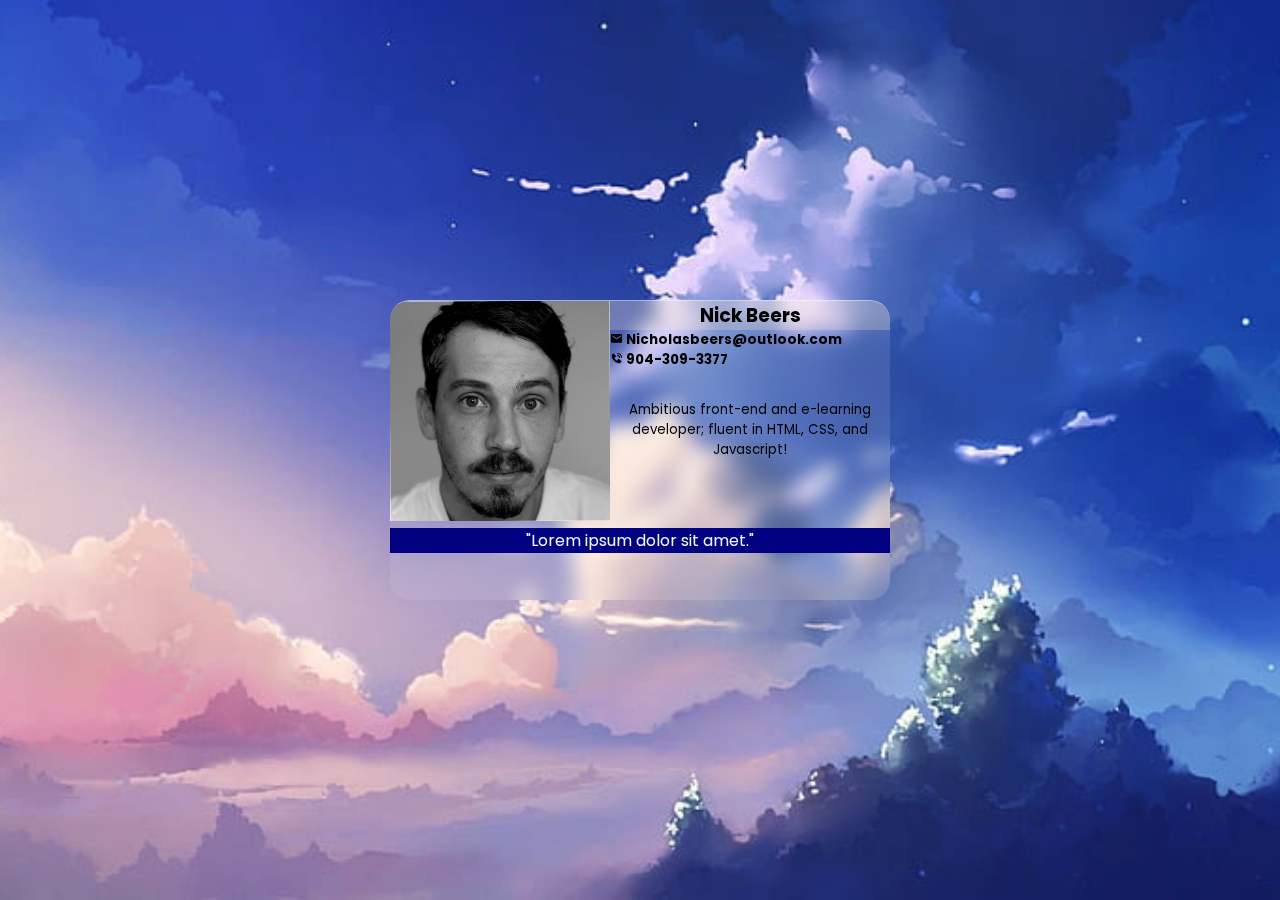
<file: index.html>
<!DOCTYPE html>
<html lang="en">
<head>
    <meta charset="UTF-8">
    <meta name="viewport" content="width=device-width, initial-scale=1.0">
    <title>Business Card</title>
    <link rel="stylesheet" href="style.css">
    <link href='https://unpkg.com/boxicons@2.1.4/css/boxicons.min.css' rel='stylesheet'>
</head>
<body>
<div class="container">
    <div class="card">
            <div class="content">
                <div class="imgbox"><img src="img/Nick profile resize 2.jpg" alt="profile pic"></div>
                <div class="details">
                    <h3>Nick Beers</h3>
                     <h5 class="email-address"><i class='bx bxs-envelope'></i> Nicholasbeers@outlook.com</h5>
                    <h5 class="phone-number"><i class='bx bxs-phone-call'></i> 904-309-3377</h5>
                    <div class="about-me">
                        <p>Ambitious front-end and e-learning developer; fluent in HTML, CSS, and Javascript!</p>
                    </div>
                </div>
            </div>
            <div class="tagline"><p>"Lorem ipsum dolor sit amet."</p></div>
    </div>
</div>    
</body>
</html>
</file>
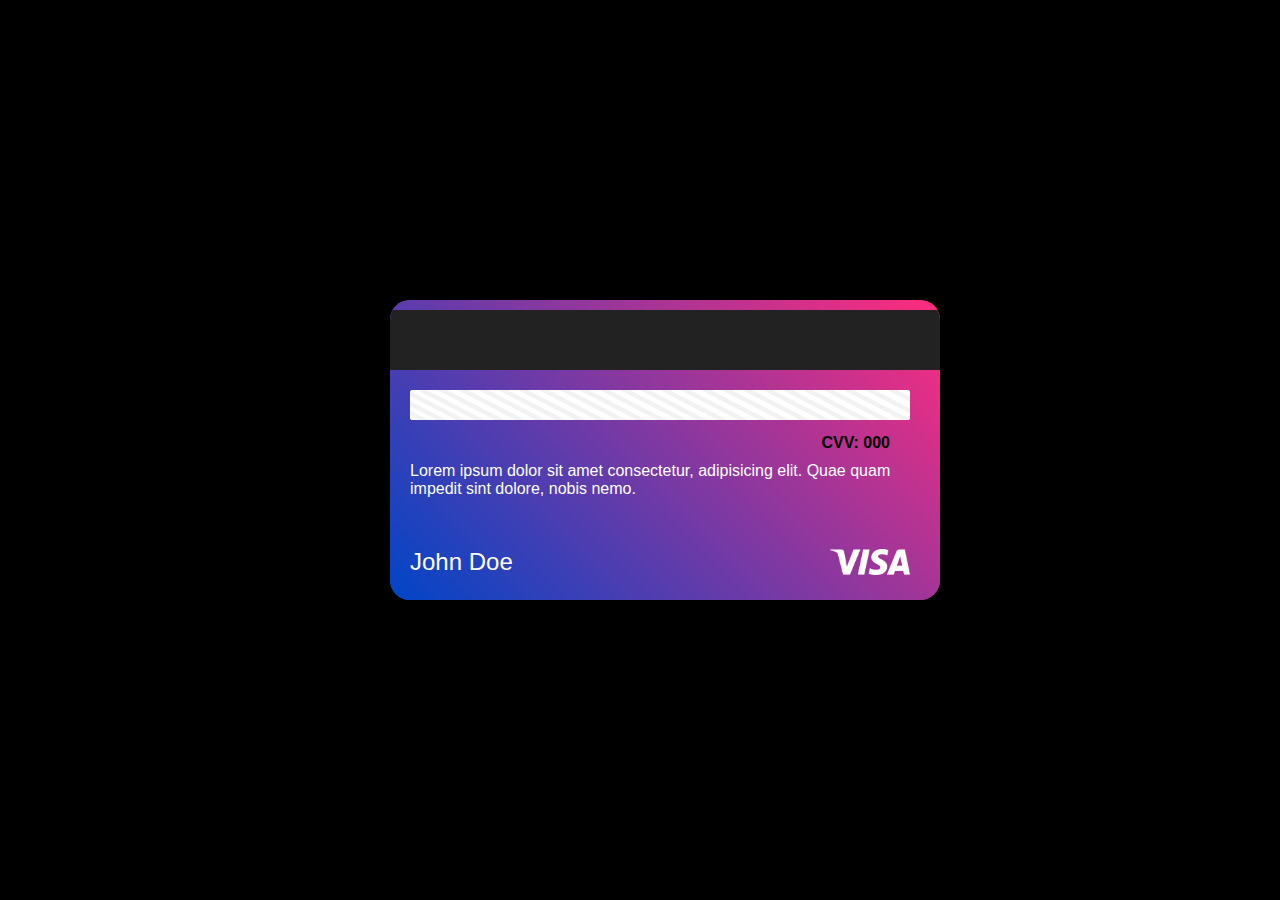
<file: Credit Card/index.html>
<!DOCTYPE html>
<html lang="en">
<head>
    <meta charset="UTF-8">
    <meta name="viewport" content="width=device-width, initial-scale=1.0">
    <title>Credit Card</title>
    <link rel="stylesheet" href="style.css">
</head>
<body>
    <div class="container">
        <div class="card">
            <div class="inner-card">
                <div class="front">
                    <!-- <img src="map.png" class="map" alt="map"/> -->
                    <div class="row">
                        <img src="chip.png" width="60px" alt="security chip">
                        <img src="visa.png" width="80px" alt="Visa Logo">
                    </div>  
                    <div class="row card-no">
                        <p>0123</p>
                        <p>4567</p>
                        <p>8901</p>
                        <p>2345</p>
                    </div>
                    <div class="row cardholder">
                        <p class="holder">CARD HOLDER:</p>
                        <p>Valid Thru:</p>
                    </div>
                    <div class="row validthru">
                        <p class="name">JOHN DOE</p>
                        <p class="date">08/27</p>
                    </div>
                </div>
                <div class="back">
                    <!-- <img src="map.png" class="map" alt="map"> -->
                    <div class="bar"></div>
                    <div class="row cardcvv"></div>
                    <div>
                        <img class="pattern" src="pattern.png" alt="security-pattern" style="width:500px; height:30px;">
                    </div>
                    <p class="cvv">CVV: 000</p>
                    <div class="info">
                        <p class="info">Lorem ipsum dolor sit amet consectetur, adipisicing elit. Quae quam impedit sint dolore, nobis nemo.</p>
                    </div>
                    <div class="row signature">
                        <p class="sig">John Doe</p>
                        <img class="visa2" src="visa.png" alt="visa logo" width="80px">
                    </div>
                </div>
            </div>
        </div>
    </div>
</body>
</html>
</file>
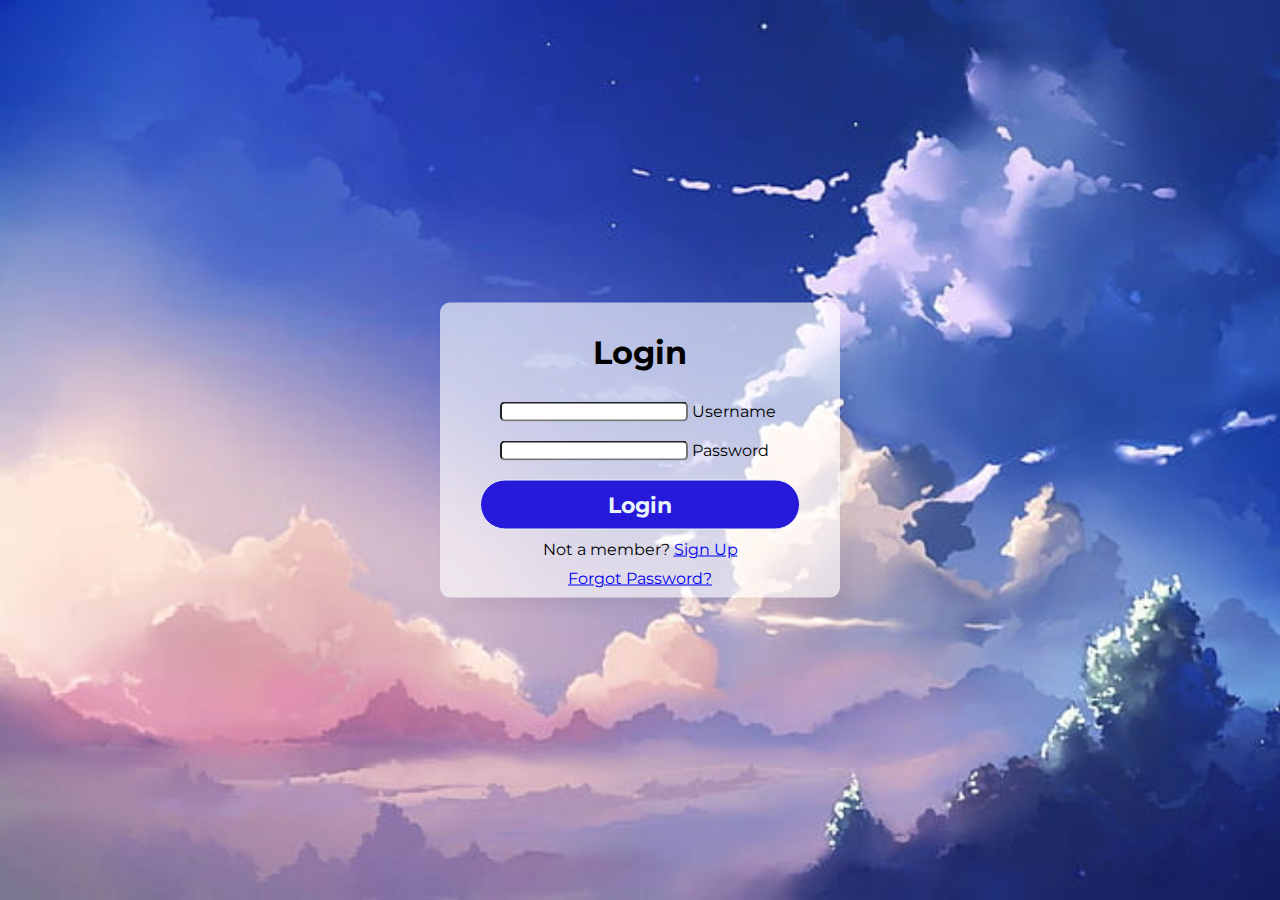
<file: Login Page/index.html>
<!DOCTYPE html>
<html lang="en">
<head>
    <meta charset="UTF-8">
    <meta name="viewport" content="width=device-width, initial-scale=1.0">
    <title>Login</title>
    <link rel="stylesheet" href="style.css">
    <style>
        @import url('https://fonts.googleapis.com/css2?family=Montserrat&display=swap');
        </style> 
</head>
<body>
    <div class="center">
        <h1>Login</h1>
        <form method="post">
            <div class="text_field">
                <input id= "username" type="text" required>
                <label for="username">Username</label>
            </div>
            <br>
            <div class="text_field">
                <input id= "password" type="password" required>
                <label for="password">Password</label>
            </div>
            <br>
            <input type="submit" value="Login">
            <div class="signup-link">
                Not a member? <a href="#">Sign Up</a>
            </div>
            <div class="forgot-password">
                <a href="#">Forgot Password?</a>
            </div>
        </form>
    </div>
    
</body>
</html>
</file>
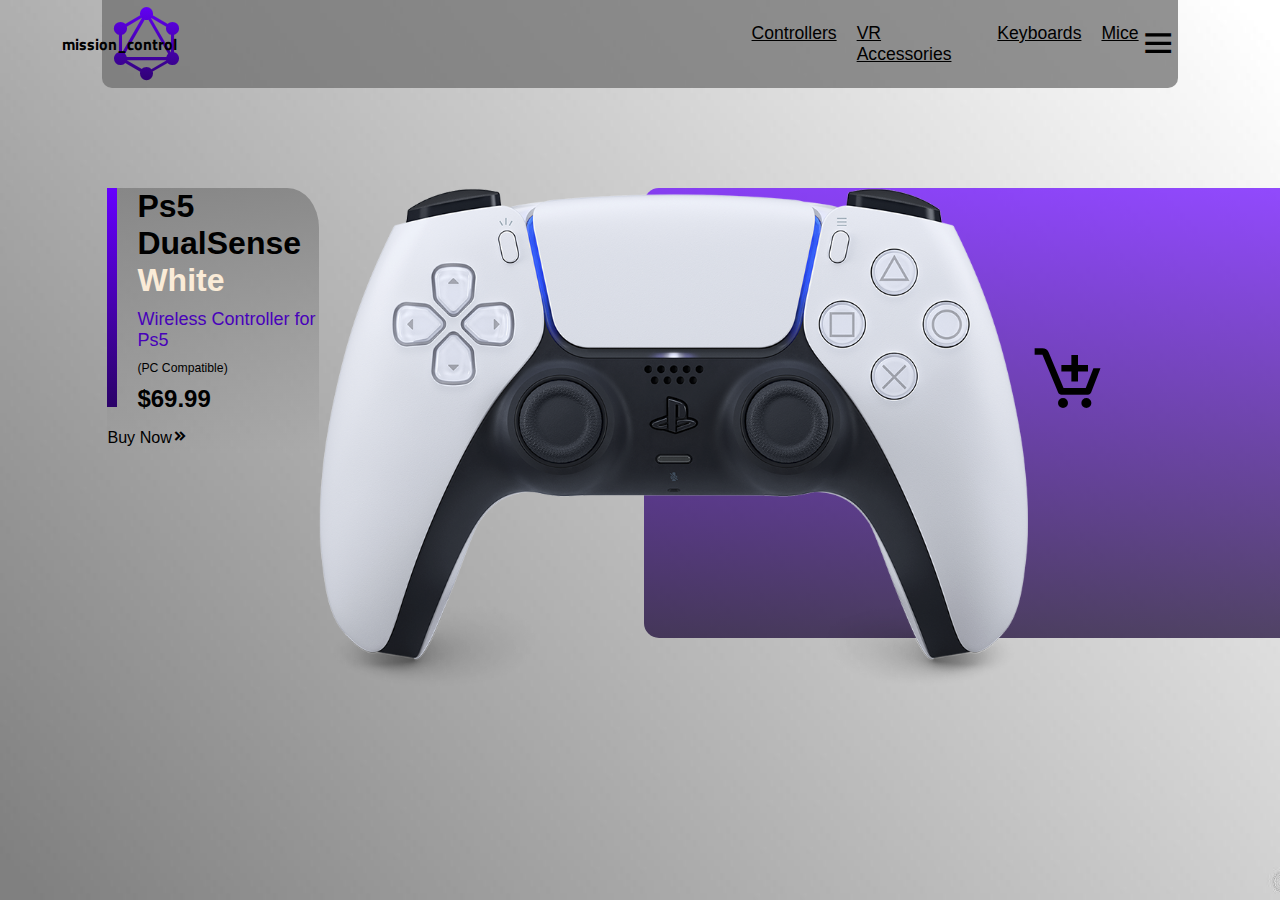
<file: New/index.html>
<!DOCTYPE html>
<html lang="en">
<head>
    <meta charset="UTF-8">
    <meta name="viewport" content="width=device-width, initial-scale=1.0">
    <title>Document</title>
    <link rel="stylesheet" href="style.css">
    <link href='https://unpkg.com/boxicons@2.1.4/css/boxicons.min.css' rel='stylesheet'>
    <style>
  @import url('https://fonts.googleapis.com/css2?family=Titillium+Web:wght@200;400&display=swap');
</style>
</head>
<body>
    <header>
        <div class="container">
            <div class="navbar">
                <i class='bx bxl-graphql'></i><p class="logotext">mission_control</p>
                <nav>
                    <ul class="nav-list">
                        <li><a class="navlink" href="#">Controllers</a></li>
                        <li> <a class="navlink" href="#">VR Accessories</a></li>
                        <li><a class="navlink" href="#">Keyboards</a></li>
                        <li><a class="navlink"href="#">Mice</a></li>
                    </ul>
                </nav>
                <button class="nav-button"><i class='bx bx-menu' ></i></button>
            </div>
        
            <div class="row">
                <div class="col-1">
                    <h2>Ps5 DualSense<br><span>White</span></h2>
                    <h3>Wireless Controller for Ps5</h3>
                    <p>(PC Compatible)</p>
                    <h4>$69.99</h4>
                    <button class="buy-now" type="button">Buy Now<i class='bx bxs-chevrons-right'></i></button>
                </div>
                <div class="col-2">
                    <div class="color-bar"></div>
                    <img src="Ps5 Controller.png" alt="Dualsense Wireless" class="controller-img" height="500px">
                    <div class="add-cart">
                        <button type="button" class="cart-button"><i class='bx bx-cart-add'></i></button>
                    </div>
                      
                </div>
            </div>
        
        </div>
    </header>
    
</body>
</html>
</file>
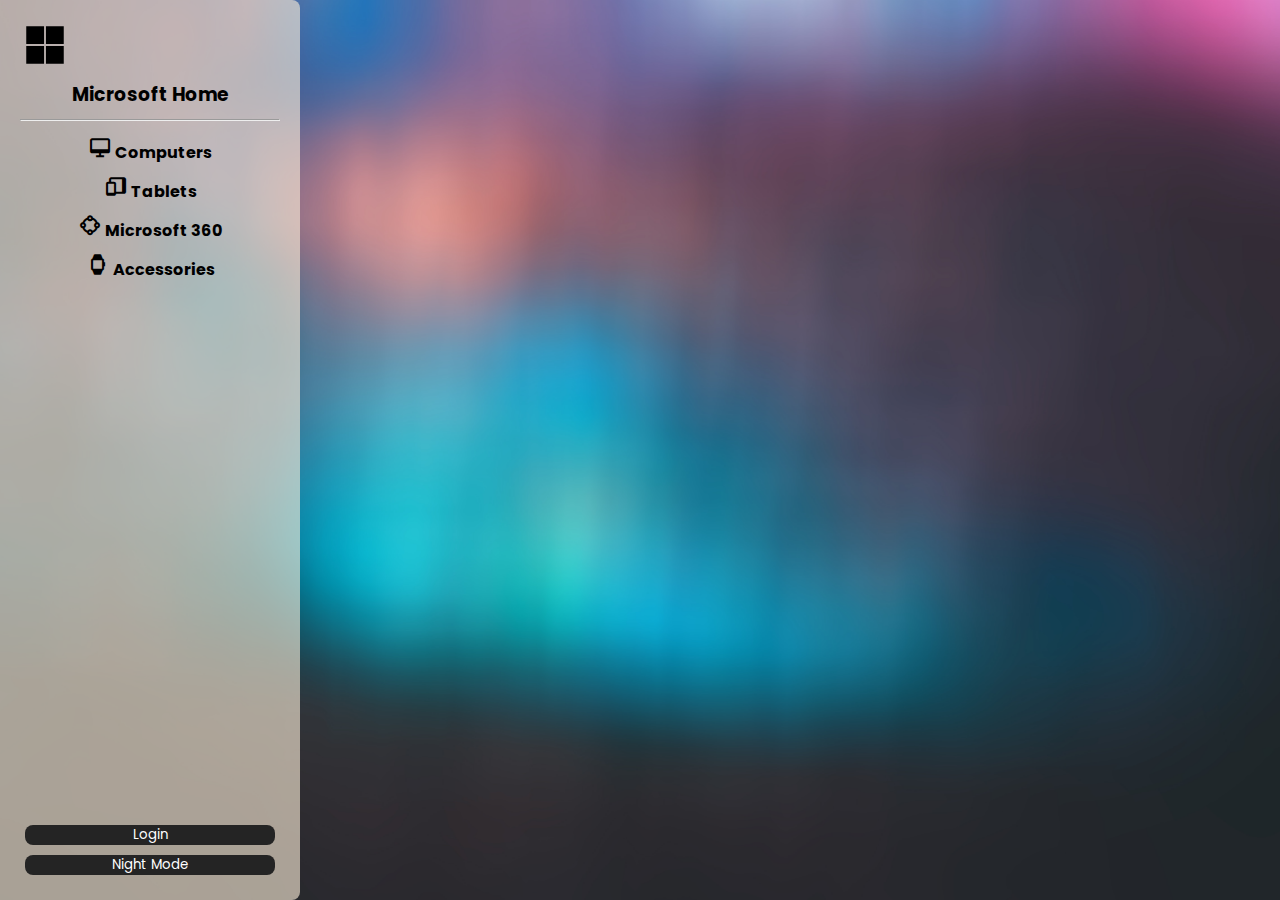
<file: Sidebar/sidebar.html>
<!DOCTYPE html>
<html lang="en">
<head>
    <meta charset="UTF-8">
    <meta name="viewport" content="width=device-width, initial-scale=1.0">
    <title>Sidebar</title>
    <link rel="stylesheet" href="sidebar-style.css">
    <style>
        @import url('https://fonts.googleapis.com/css2?family=Poppins&display=swap');
      </style>
      <link href='https://unpkg.com/boxicons@2.1.4/css/boxicons.min.css' rel='stylesheet'>
</head>
<body>
  <div class="sidebar">
    <svg class= "icon" xmlns="http://www.w3.org/2000/svg" width="50px" height="50px" viewBox="0 0 24 24"><path d="M11.55 21H3v-8.55h8.55V21zM21 21h-8.55v-8.55H21V21zm-9.45-9.45H3V3h8.55v8.55zm9.45 0h-8.55V3H21v8.55z"/></svg>
    <h3>Microsoft Home</h3>
    <hr class="solid">
    <ul class="Services">
        <li><i class='bx bx-desktop'></i> Computers</li>
        <li><i class='bx bxs-devices' ></i> Tablets</li>
        <li><i class='bx bx-shape-circle' ></i> Microsoft 360</li>
        <li><i class='bx bxs-watch-alt' ></i> Accessories</li>
    </ul>
    <div class="login-logout">
      <button type="button">Login</button>
      <button type="button" id="color-switch">Night Mode</button>
    </div>
  </div>
</body>
</html>
</file>
<file: style.css>
@import url('https://fonts.googleapis.com/css2?family=Poppins&display=swap');

*{
    margin:0;
    padding:0;
    box-sizing: border-box;
    font-family: 'Poppins', sans-serif;
}

body{
    background: url(img/animebg2.jpg);
    background-size:cover;
    background-position: center;
    min-height:100vh;
    display: flex;
    justify-content: center;
    align-items: center;
}

.card{
    position:relative;
    width:500px;
    height:300px;
    background: rgba(255,255,255,0.1);
    box-shadow: rgba(0,0,0,0.1);
    backdrop-filter: blur(10px);
    border-radius: 20px;
    border-top: 1px solid navy;
    overflow: hidden;
    border-top: 1px solid rgba(255,255,255,0.5);
    transition: .5s;
}

.card:hover
{
    transform: scale(1.2);
    background: rgba(255,255,255,0.2)
}


.card::before
{
    content:'';
    /* position:absolute; */
    bottom: 0;
    left: 0;
    width: 100%;
    height: 80px;
    background: navy;
}


.card .content{
    display: flex;
    height:fit-content; 
}



/* .imgbox img{
    height: 219px;
    width: 219px;
    overflow:hidden;
    border-radius: 10% 0% 0%;
} */

img{
    width:220px;
    height: auto;
}

h3 {
    text-align:center;
    justify-content: center;
    background-color: rgba(255, 235, 205, 0.233);
}



.tagline {
    height:auto;
    display:flex;
    justify-content:center;
    align-self: center;
    color:aliceblue;
    background-color: navy;
    text-align:center;
}


.about-me{
    margin-top:30px;
    height:auto;
    width:auto;
    text-align:center;
    font-size: smaller;
    
}

.details {
    height: fit-content;
}
</file>
<file: Credit Card/style.css>
@import url('https://fonts.googleapis.com/css2?family=Josefin+Sans&family=Poppins&display=swap');

*{
    margin:0;
    padding:0;
    box-sizing:0;
    font-family: "Josephin Sans", sans-serif;

}


.container{
    min-height: 100vh;
    width:100%;
    background: black;
    display: flex;
    justify-content:center;
    align-items: center;
}

.card{
    width:500px;
    height:300px;
    color: white;
    cursor: pointer;
    /* perspective: 1000px; */
}

.inner-card{
    width:100%;
    height:100%;
    position:relative;
    transition: transform 1s;
    /* transform-style: preserve-3d; */
}

.front, .back{
    width: 100%;
    height:100%;
    background-image:linear-gradient(45deg, #0045c7, #ff2c7d);
    position:absolute;
    top:0;
    left:0;
    padding-left:20px;
    padding-right:30px;
    border-radius:20px; 
    overflow: hidden;
    z-index: 1;
    /* backface-visibility: hidden; */

}


.row{
    display:flex;
    /* Why is align items affecting the height of the image?*/
    /* because it's aligning to the CENTER of the container, not the full height */
    align-items:center;
    justify-content:space-between;
    
}


/* .map isn't working. WHY??? */

/* .map{
    width:100%;
    position: absolute;
    top: 0;
    left: 0;
    opacity: 0.3%;
    z-index:-1;
}  */

.card-no{
    /* display:flex; */
    font-size:35px;
    margin-top: 60px;
    text-shadow: 2px 2px rgb(128, 129, 130) ;
    /* justify-content:start; */
}

.cardholder{
    text-transform: uppercase;
    margin-top: 40px;
    font-size: 12px;
}

.bar{
    background: #222;
    margin-left: -30px;
    margin-right: -30px;
    height:60px;
    margin-top: 10px;
    
}


.cardcvv{
    margin-top: 20px;
}

.cardcvv div{
    flex:1;
}

p.cvv{
    display:flex;
    justify-content:end;
    color:#000;
    font-weight: bold;
    padding:10px 20px;
    
}

p.sig, .visa2{
    margin-top: 50px;
    font-size:1.5rem ;
}

/* .back{
    transform: rotateY(180deg);
}

.card:hover .card-inner{
    transform: rotateY(-180deg);
} */
</file>
<file: Login Page/style.css>
*{
    padding:0;
    margin:0;
    box-sizing: border-box;
    font-family: "Montserrat",sans-serif;
    
}

body{
    margin:0;
    padding:0;
    height:100vh;
    background-image: url(animebg2.jpg);
    background-repeat:no-repeat;
    Background-attachment:fixed; 
    background-size: cover;
    overflow:hidden;
}

.center{
    position:absolute;
    top:50%;
    left:50%;
    transform: translate(-50%,-50%);
    width: 400px;
    background:#ffffffa2;
    border-radius:10px;
    box-shadow: 10px 10px 15px rgba(0,0,0,0.05);

}

.center h1{
    text-align: center;
    padding: 30px;

}

.center form{
    box-sizing: border-box;
    padding: 0 40px;
    
}

form .text-field {
    position:relative;
    margin:30px 0;
}

.text-field input{
    width: 100%;
    padding: 0 5px;
    height:40px;
    font-size: 1em;
    border:none;
    background: none;
    outline:none;
}

.text-field label{
    position:absolute;
    top:50%;
    left: 5px;
    color: #adadad;
    transform: translateY(-50%);
    font-size: 16px;
}

#username, #password{
    margin-left: 20px;
    border-radius: 5px;
    
}


.signup-link {
    position: relative;
    text-align: center;
    margin-top: 10px;
}

.forgot-password {
    margin: -10 0 20px 5px;
    text-align: center;
    margin: 10px 0;
}

input[type="submit"]{
    width: 100%;
    height: 50px;
    border: 1px solid;
    background: #2619d9;
    border-radius: 25px;
    font-size:1.4em;
    color:#e9f4fb;
    font-weight: 700;
    cursor:pointer;
    outline:none;
}

input[type="submit"]:hover{
    border-color: #2619d9;
    transition:.3s;
    transform: scale(1.05);
}

input[type="submit"]:active{
    font-size: 1rem;
    transform:scale(.9)
}
</file>
<file: New/style.css>
* {
    margin: 0;
    padding: 0;
    outline: 0;
    box-sizing: border-box;
  }
  
  body {
   background:url(2312673.jpg);
   background-position: center;
   background-attachment:fixed;
   background-repeat: no-repeat;
   background-size: cover;
   color:black;
   -webkit-font-smoothing: antialiased;
  }
  
  body, input, button {
   font-size: 1.1em;
   font-family: "Helvetica",sans-serif;
  }
  
  button {
   cursor: pointer;
  }
  
  .container{
      width: 100%;
      min-height: 100vh;
      padding-left: 8%;
      padding-right: 8%;
      overflow:hidden;
  }
  
  .navbar{
      width:100%;
      display:flex;
      align-items:center;
      justify-content: space-between;
  }
  
  .bxl-graphql{
      font-size:5em;
      flex-basis: 50%;
      background: -webkit-linear-gradient(rgb(102, 0, 255),rgb(43,2,104));
      -webkit-background-clip: text;
      -webkit-text-fill-color: transparent;

  }

  .logotext{
    position:relative;
    right:575px;
    font-family: 'Titillium Web', sans-serif;
    font-size:medium;
    align-items:center;
    font-weight: bold;
    padding:0;
  }
  
  .navlink{
      color:black;
      transition:.5s;
  }
  
  .navlink:hover{
      color:rgb(102, 0, 255);
  }
  .nav-button{
      height:min-content;
      background-color:transparent;
      border:none;
      text-align: top;
      transition:.5s;
  }
  
  .nav-button:hover{
      color:rgb(102, 0, 255);
  }
  
  .bx-menu{
      font-size:2em;
  }
  
  .nav-list{
      display:flex;
      list-style:none;
      gap:20px;
  }
  
  .row{
      display:flex;
      justify-content:space-between;
      font-size:smaller;
      align-items:flex-start;
      margin:100px 0;
  }
  
  .col-1{
      flex-basis: 40%;
      position:relative;
      margin-left: 5px;
      background: linear-gradient(rgba(126, 126, 126, 0.806),rgba(255, 255, 255, 0));
      border-radius: 0 15% 0 0;
  }
  
  .col-1 h2{
      font-size: xx-large;
      padding-left:30px;
  }
  
  span{
    color:antiquewhite;
  }

  .navbar{
    background-color:rgba(112, 112, 112, 0.751);
    border-radius: 0 0 10px 10px;

  }

  .col-1 h3{
      font-size: large;
      color: #4802ba;
      font-weight:100;
      margin: 10px 0 10px;
      padding-left: 30px;
  
  }
      
  p  {
      margin: 10px 0 10px;
      padding-left: 30px;
      font-size:smaller;
  }
  
  h4 {
      margin: 10px 0 10px;
      padding-left: 30px;
      font-size:1.5rem;
  }
  
  
  .col-1 p{
      margin:10px 0;
  }
  
  .col-1::before{
      content:'';
      width: 10px;
      height:83%;
      background: linear-gradient(rgb(102, 0, 255),rgb(43,2,104));
      position: absolute;
  }
  
  .buy-now{
      border-style:none;
      background-color: transparent;
      font-family:"Helvetica",sans-serif;
      padding:5px 0px;
      transition:.3s;
  }
  
  
  .buy-now:hover, .bx-chevrons-right:hover{
      transform:scale(1.1em);
      background-color:rgb(102, 0, 255);
      border-radius:5px;
      font-weight: bold;
      color:white;
      cursor:pointer;
  }
  
  .col-2{
      position:relative;
      display:flex;
       
  }
  
  .add-cart{
    position: relative;
    top:150px;
    width:150px;
        
}
    
  .cart-button{
      border-radius:10px;
      border:none;
      background-color:transparent;
      display:flex;
      flex-direction: column;
      font-weight: bold;
      }

    .color-bar{
        height: 450px;
        width:80%;
        position:absolute;
        background:linear-gradient(rgb(102, 0, 255,.7),rgba(20, 1, 49, 0.7));
        z-index:-1;
        border-radius: 15px;
        transform:translateX(325px);

    }

  .bx-cart-add{
        font-size:60pt;
        border-radius:50%;
        transition:.5s; 
  }

  .bx-cart-add:hover{
    background-color: #474646a7;
  }
</file>
<file: Sidebar/sidebar-style.css>
*{  padding:0;
    margin:0;
    box-sizing:border-box;
    list-style:none;
    font-family: "Poppins",sans-serif;
    }



body{
    background-image: url(Aurora.jpg);
    background-size:cover;
    background-position:fixed;
    background-repeat:no-repeat;
    min-height: 100vh;
}

/* Sidebar---------------------- */
.sidebar{
    position:absolute;
    overflow:hidden;
    padding:20px;
    height:100vh;
    width:200px;
    display:flex;
    flex-direction:column;
    gap:10px;
    background-color:rgba(250, 235, 215, 0.623);
    border-radius: 0 8px 8px 0;
    transition:.5s;
}




.sidebar:hover{
    width:300px;
    text-align:center;
}

.bx{
    font-size: x-large;
}

.services{
    display:flex;
    flex-direction:column;
    

}

.services, li{
    font-weight:bold;
    padding: 5px 0;
}

.services, li:hover{
    text-decoration: underline;
    cursor: pointer;
}

.login-logout{
    display:flex;
    flex-direction:column;
    justify-content:flex-end;
    margin-top:auto;
}

.login-logout button{
    border: none;
    margin: 5px;
    border-radius: 8px;
    background-color:rgb(36, 36, 36);
    color:white;
}

button{
    cursor:pointer;
    transition: .5s;
}

button:hover{
    transform: scale(1.1);
}

#color-switch:hover{
    background-color: white;
    color:black;

}

/* Images ------------------------------- */

.img-container{
    display:flex;
}
</file>
